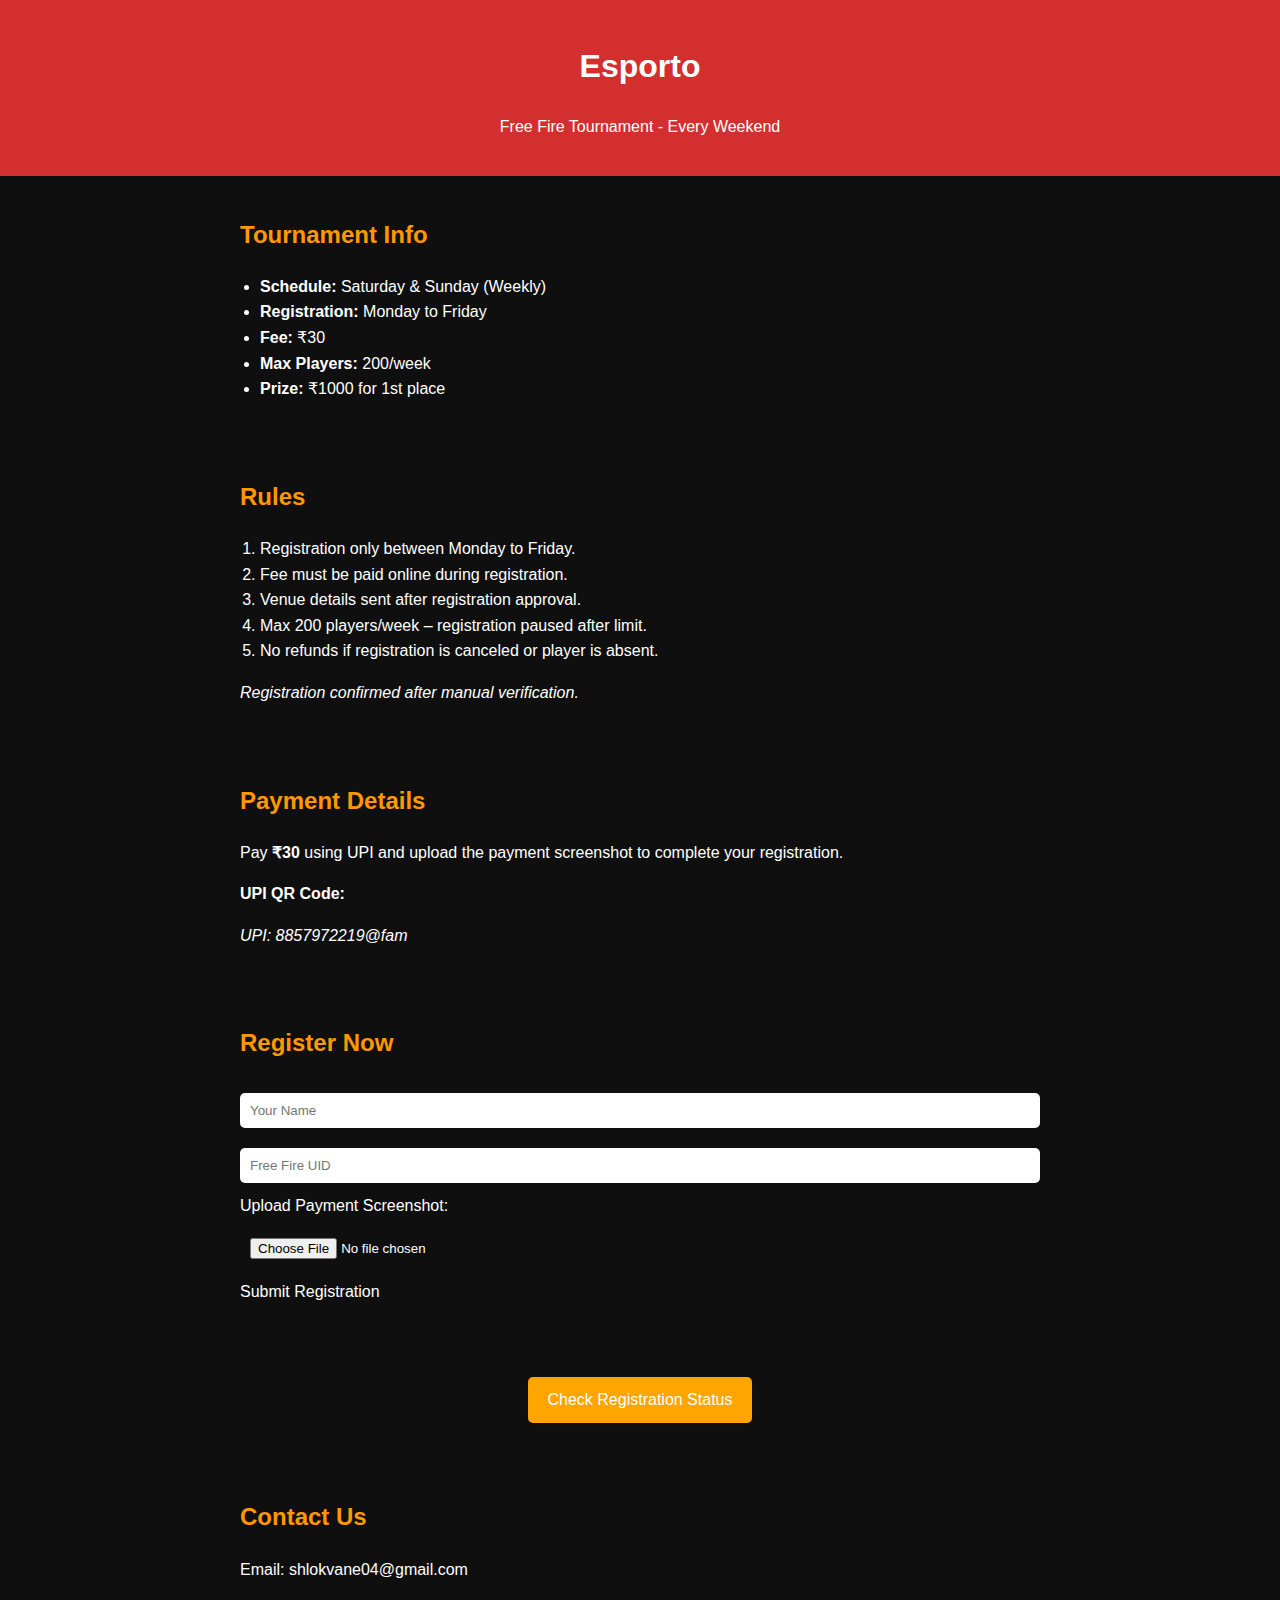
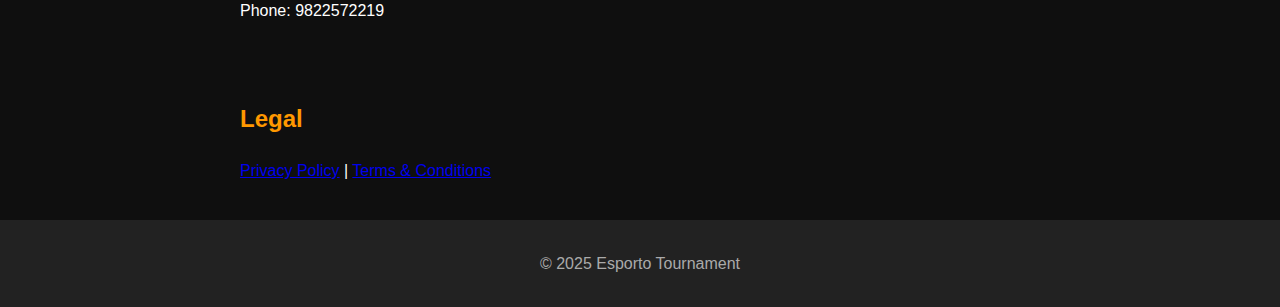
<file: index.html>
<!DOCTYPE html>
<html lang="en">
<head>
  <meta charset="UTF-8" />
  <meta name="viewport" content="width=device-width, initial-scale=1.0" />
  <meta name="description" content="Esporto - Free Fire Tournament Registration. Join our weekly tournaments and compete for prizes. ₹30 registration fee.">
  <title>Esporto - Free Fire Tournament</title>
  <link rel="stylesheet" href="style.css" />
</head>
<body>
  <header>
    <h1>Esporto</h1>
    <p>Free Fire Tournament - Every Weekend</p>
  </header>

  <section class="info">
    <h2>Tournament Info</h2>
    <ul>
      <li><strong>Schedule:</strong> Saturday & Sunday (Weekly)</li>
      <li><strong>Registration:</strong> Monday to Friday</li>
      <li><strong>Fee:</strong> ₹30</li>
      <li><strong>Max Players:</strong> 200/week</li>
      <li><strong>Prize:</strong> ₹1000 for 1st place</li>
    </ul>
  </section>

  <section class="rules">
    <h2>Rules</h2>
    <ol>
      <li>Registration only between Monday to Friday.</li>
      <li>Fee must be paid online during registration.</li>
      <li>Venue details sent after registration approval.</li>
      <li>Max 200 players/week – registration paused after limit.</li>
      <li>No refunds if registration is canceled or player is absent.</li>
    </ol>
    <p><em>Registration confirmed after manual verification.</em></p>
  </section>

  <section class="payment">
    <h2>Payment Details</h2>
    <p>Pay <strong>₹30</strong> using UPI and upload the payment screenshot to complete your registration.</p>
    <div class="qr-container">
      <p><strong>UPI QR Code:</strong></p>
      <!-- Replace with actual QR code image -->
      <p><em>UPI: 8857972219@fam</em></p>
    </div>
  </section>

  <section class="register">
    <h2>Register Now</h2>
    <form id="registrationForm" enctype="multipart/form-data">
      <input type="text" name="name" placeholder="Your Name" required />
      <input type="text" name="uid" placeholder="Free Fire UID" required />
      <label for="screenshot">Upload Payment Screenshot:</label>
      <input type="file" name="screenshot" id="screenshot" accept="image/*" 
      <button type="submit">Submit Registration</button>
    </form>
    <p id="formMessage"></p>
  </section>
   <section class="status-link" style="text-align: center; padding: 20px;">
    <p><a href="https://esporto-backend.onrender.com/status" style="background-color: #ffa500; color: white; padding: 10px 20px; text-decoration: none; border-radius: 5px; display: inline-block;">Check Registration Status</a></p>
  </section>

  <section class="contact">
    <h2>Contact Us</h2>
    <p>Email: shlokvane04@gmail.com</p>
    <p>Phone: 9822572219</p>
  </section>

  <section class="legal">
    <h2>Legal</h2>
    <p><a href="privacy.html">Privacy Policy</a> | <a href="terms.html">Terms & Conditions</a></p>
  </section>

  <footer>
    <p>&copy; 2025 Esporto Tournament</p>
  </footer>

  <script>
    const form = document.getElementById('registrationForm');
    const messageBox = document.getElementById('formMessage');
    const BACKEND_URL = 'https://esporto-backend.onrender.com';

    form.addEventListener('submit', async (e) => {
      e.preventDefault();
      
      const formData = new FormData(form);
      
      try {
        const response = await fetch(BACKEND_URL + '/register', {
          method: 'POST',
          body: formData
        });
        
        if (response.ok) {
          const result = await response.text();
          messageBox.style.color = 'green';
          messageBox.innerHTML = result;
          form.reset();
        } else {
          messageBox.style.color = 'red';
          messageBox.innerHTML = 'Error: ' + response.statusText;
        }
      } catch (error) {
        messageBox.style.color = 'red';
        messageBox.innerHTML = 'Error submitting form: ' + error.message;
      }
    });
  </script>
</body>
</html>
</file>
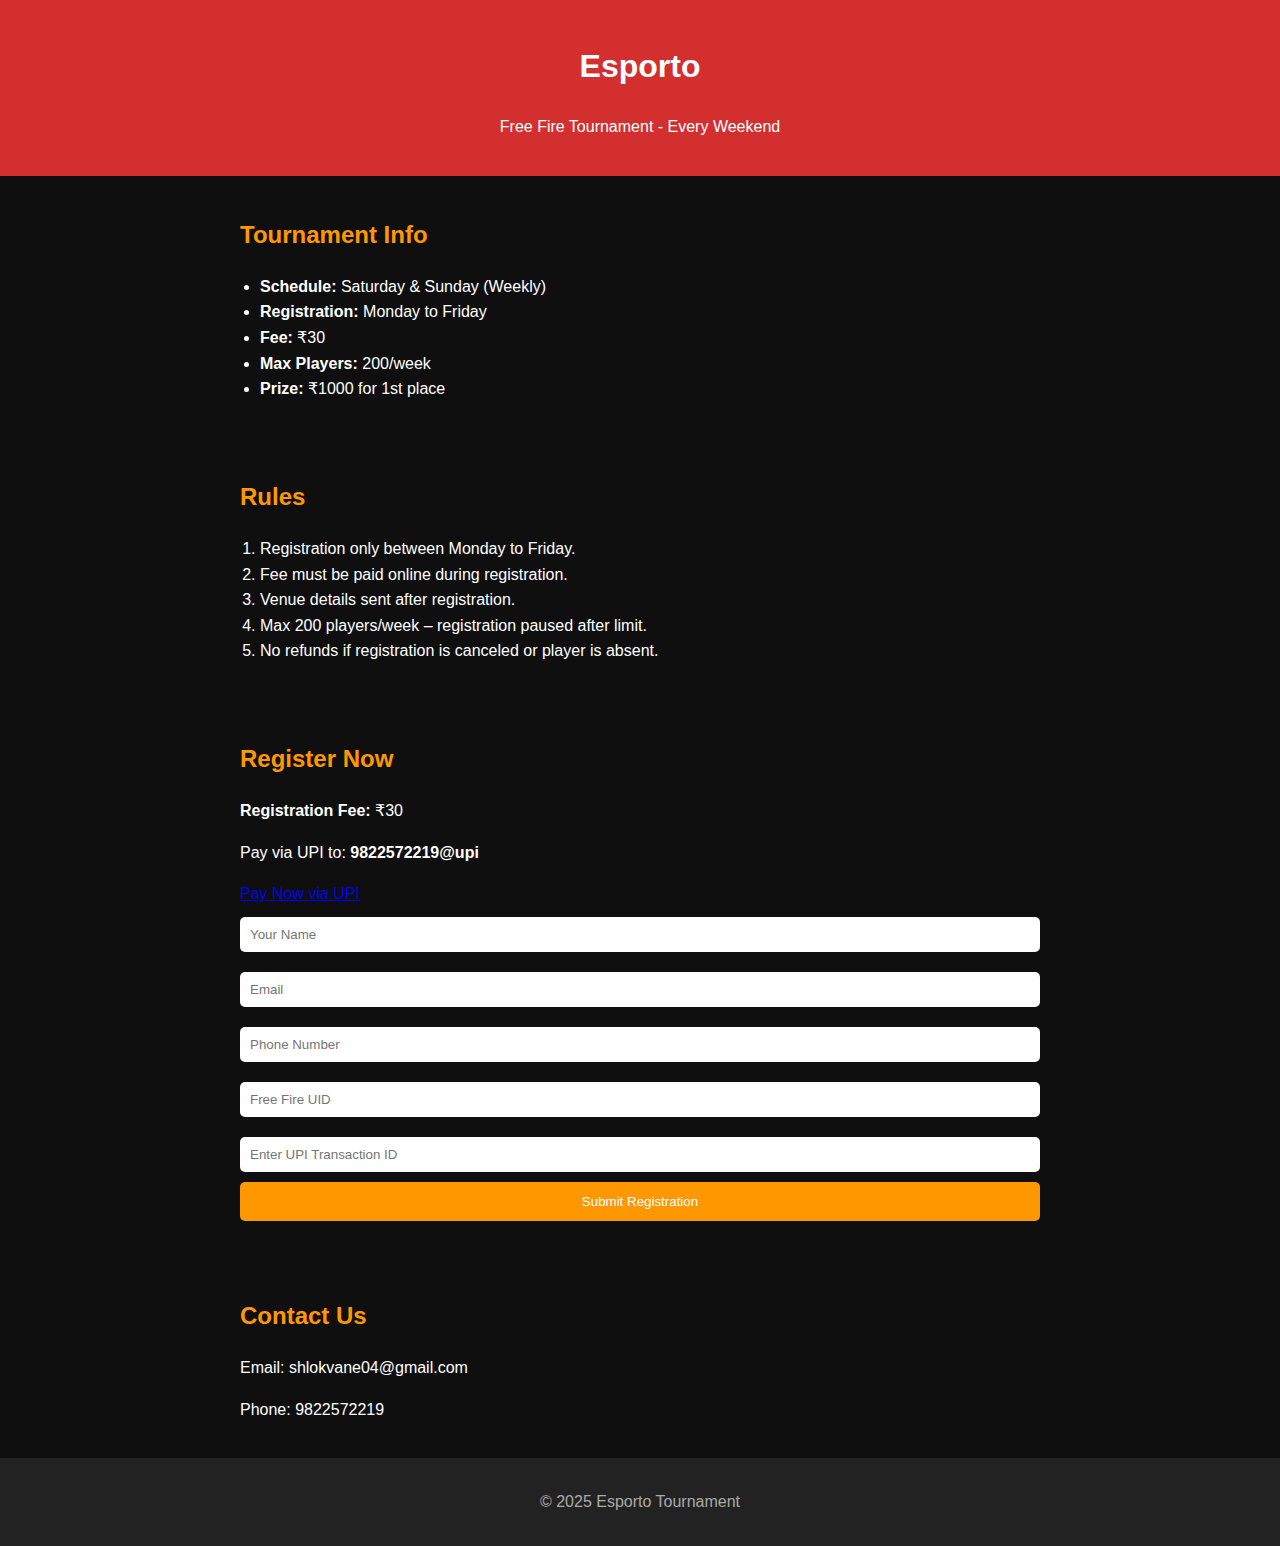
<file: index2.html>
<!DOCTYPE html>
<html lang="en">
<head>
  <meta charset="UTF-8" />
  <meta name="viewport" content="width=device-width, initial-scale=1.0" />
  <title>Esporto - Free Fire Tournament</title>
  <link rel="stylesheet" href="style.css" />
</head>
<body>
  <header>
    <h1>Esporto</h1>
    <p>Free Fire Tournament - Every Weekend</p>
  </header>

  <section class="info">
    <h2>Tournament Info</h2>
    <ul>
      <li><strong>Schedule:</strong> Saturday & Sunday (Weekly)</li>
      <li><strong>Registration:</strong> Monday to Friday</li>
      <li><strong>Fee:</strong> ₹30</li>
      <li><strong>Max Players:</strong> 200/week</li>
      <li><strong>Prize:</strong> ₹1000 for 1st place</li>
    </ul>
  </section>

  <section class="rules">
    <h2>Rules</h2>
    <ol>
      <li>Registration only between Monday to Friday.</li>
      <li>Fee must be paid online during registration.</li>
      <li>Venue details sent after registration.</li>
      <li>Max 200 players/week – registration paused after limit.</li>
      <li>No refunds if registration is canceled or player is absent.</li>
    </ol>
  </section>

  <section class="register">
  <h2>Register Now</h2>
  <p><strong>Registration Fee:</strong> ₹30</p>
  <p>Pay via UPI to: <strong>9822572219@upi</strong></p>
  <a href="upi://pay?pa=9822572219@upi&pn=Esporto%20Tournament&am=30&cu=INR" class="upi-button" target="_blank">Pay Now via UPI</a>
  
  <form id="registrationForm">
    <input type="text" name="name" placeholder="Your Name" required />
    <input type="email" name="email" placeholder="Email" required />
    <input type="text" name="phone" placeholder="Phone Number" required />
    <input type="text" name="uid" placeholder="Free Fire UID" required />
    <input type="text" name="txn" placeholder="Enter UPI Transaction ID" required />
    <button type="submit">Submit Registration</button>
  </form>
  <p id="formMessage"></p>
</section>

  <section class="contact">
    <h2>Contact Us</h2>
    <p>Email: shlokvane04@gmail.com</p>
    <p>Phone: 9822572219</p>
  </section>

  <footer>
    <p>&copy; 2025 Esporto Tournament</p>
  </footer>

  <script src="script.js"></script>
</body>
</html>
</file>
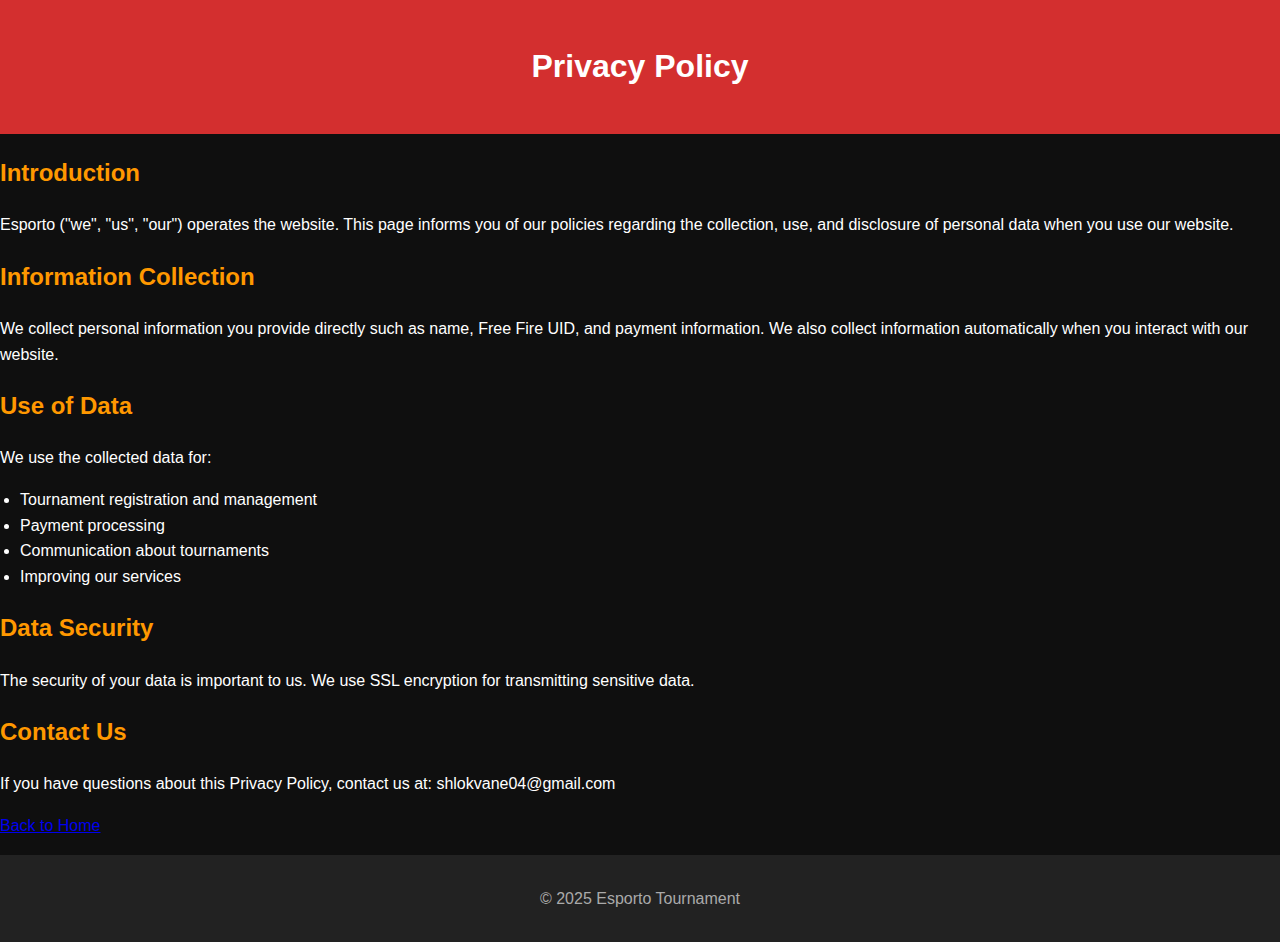
<file: privacy.html>
<!DOCTYPE html>
<html lang="en">
<head>
  <meta charset="UTF-8">
  <meta name="viewport" content="width=device-width, initial-scale=1.0">
  <title>Privacy Policy - Esporto</title>
  <link rel="stylesheet" href="style.css">
</head>
<body>
  <header>
    <h1>Privacy Policy</h1>
  </header>
  <main>
    <h2>Introduction</h2>
    <p>Esporto ("we", "us", "our") operates the website. This page informs you of our policies regarding the collection, use, and disclosure of personal data when you use our website.</p>

    <h2>Information Collection</h2>
    <p>We collect personal information you provide directly such as name, Free Fire UID, and payment information. We also collect information automatically when you interact with our website.</p>

    <h2>Use of Data</h2>
    <p>We use the collected data for:
      <ul>
        <li>Tournament registration and management</li>
        <li>Payment processing</li>
        <li>Communication about tournaments</li>
        <li>Improving our services</li>
      </ul>
    </p>

    <h2>Data Security</h2>
    <p>The security of your data is important to us. We use SSL encryption for transmitting sensitive data.</p>

    <h2>Contact Us</h2>
    <p>If you have questions about this Privacy Policy, contact us at: shlokvane04@gmail.com</p>

    <p><a href="index.html">Back to Home</a></p>
  </main>
  <footer>
    <p>&copy; 2025 Esporto Tournament</p>
  </footer>
</body>
</html>
</file>
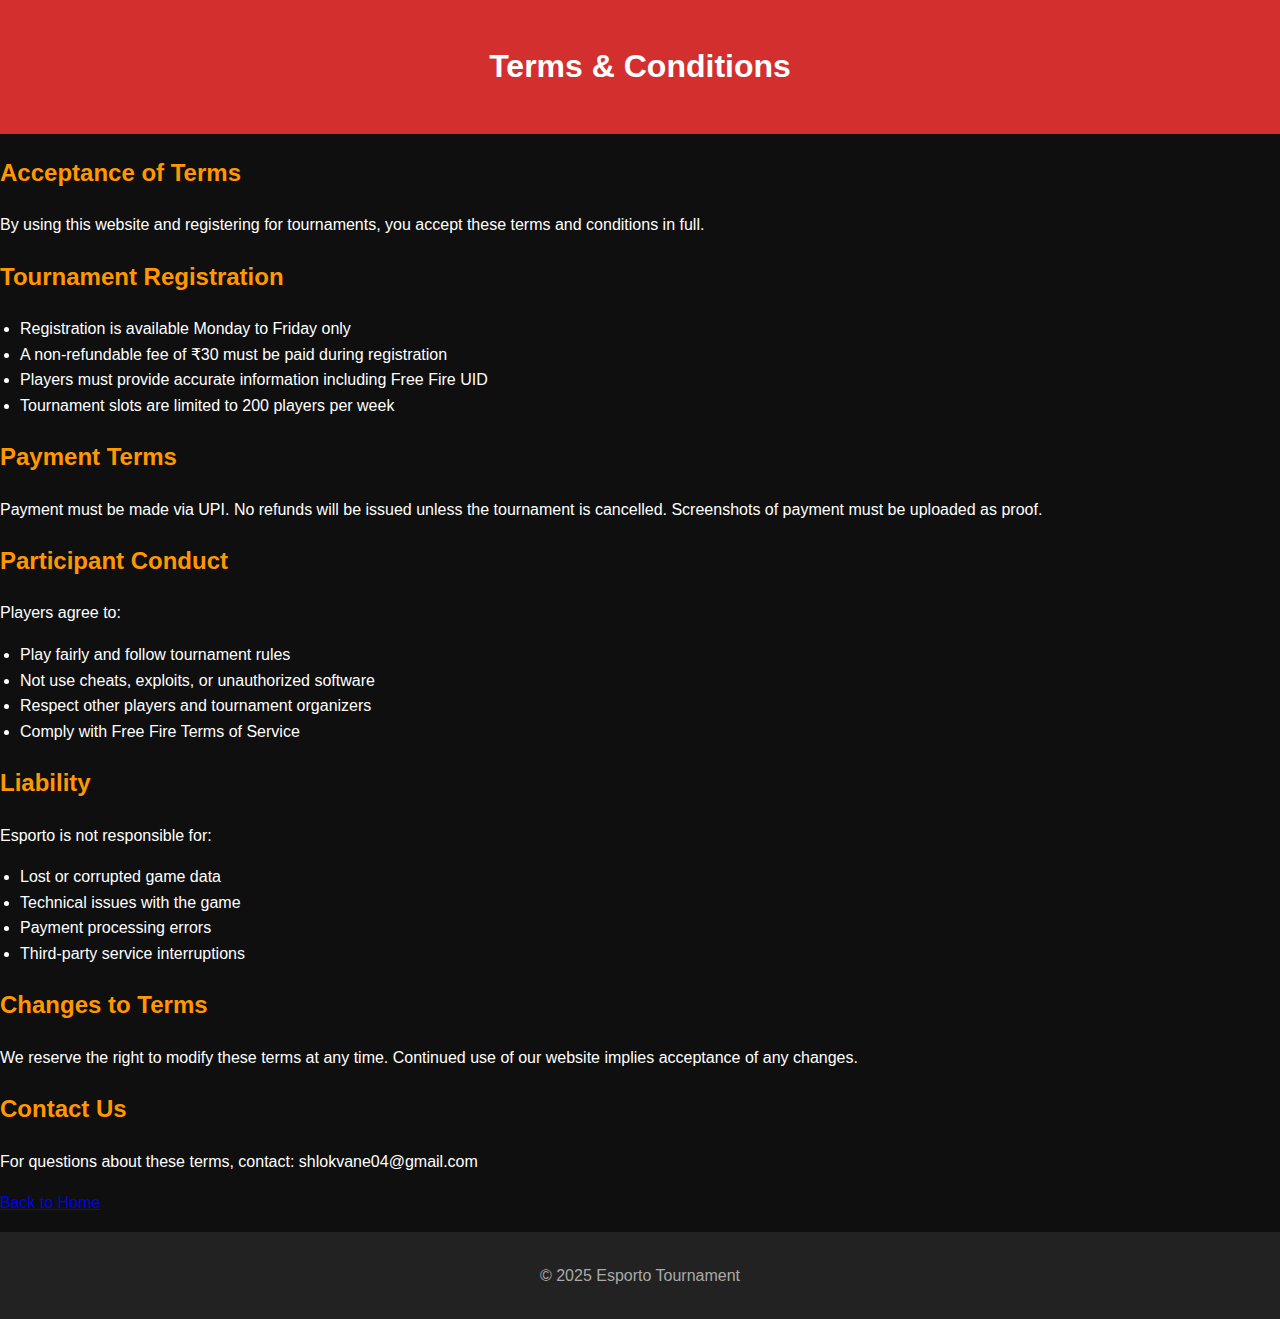
<file: terms.html>
<!DOCTYPE html>
<html lang="en">
<head>
  <meta charset="UTF-8">
  <meta name="viewport" content="width=device-width, initial-scale=1.0">
  <title>Terms & Conditions - Esporto</title>
  <link rel="stylesheet" href="style.css">
</head>
<body>
  <header>
    <h1>Terms & Conditions</h1>
  </header>
  <main>
    <h2>Acceptance of Terms</h2>
    <p>By using this website and registering for tournaments, you accept these terms and conditions in full.</p>

    <h2>Tournament Registration</h2>
    <ul>
      <li>Registration is available Monday to Friday only</li>
      <li>A non-refundable fee of ₹30 must be paid during registration</li>
      <li>Players must provide accurate information including Free Fire UID</li>
      <li>Tournament slots are limited to 200 players per week</li>
    </ul>

    <h2>Payment Terms</h2>
    <p>Payment must be made via UPI. No refunds will be issued unless the tournament is cancelled. Screenshots of payment must be uploaded as proof.</p>

    <h2>Participant Conduct</h2>
    <p>Players agree to:
      <ul>
        <li>Play fairly and follow tournament rules</li>
        <li>Not use cheats, exploits, or unauthorized software</li>
        <li>Respect other players and tournament organizers</li>
        <li>Comply with Free Fire Terms of Service</li>
      </ul>
    </p>

    <h2>Liability</h2>
    <p>Esporto is not responsible for:
      <ul>
        <li>Lost or corrupted game data</li>
        <li>Technical issues with the game</li>
        <li>Payment processing errors</li>
        <li>Third-party service interruptions</li>
      </ul>
    </p>

    <h2>Changes to Terms</h2>
    <p>We reserve the right to modify these terms at any time. Continued use of our website implies acceptance of any changes.</p>

    <h2>Contact Us</h2>
    <p>For questions about these terms, contact: shlokvane04@gmail.com</p>

    <p><a href="index.html">Back to Home</a></p>
  </main>
  <footer>
    <p>&copy; 2025 Esporto Tournament</p>
  </footer>
</body>
</html>
</file>
<file: style.css>
body {
  font-family: Arial, sans-serif;
  margin: 0;
  background: #0f0f0f;
  color: white;
  line-height: 1.6;
}

header {
  background: #d32f2f;
  color: white;
  padding: 20px;
  text-align: center;
}

section {
  padding: 20px;
  max-width: 800px;
  margin: auto;
}

h2 {
  color: #ff9800;
}

ul, ol {
  padding-left: 20px;
}

.register form {
  display: flex;
  flex-direction: column;
}

.register input {
  margin: 10px 0;
  padding: 10px;
  border: none;
  border-radius: 5px;
}

.register button {
  background: #ff9800;
  color: white;
  padding: 12px;
  border: none;
  border-radius: 5px;
  cursor: pointer;
}

footer {
  background: #222;
  color: #aaa;
  text-align: center;
  padding: 15px;
}

@media (max-width: 600px) {
  body {
    font-size: 16px;
  }

  header h1 {
    font-size: 24px;
  }
}
</file>
